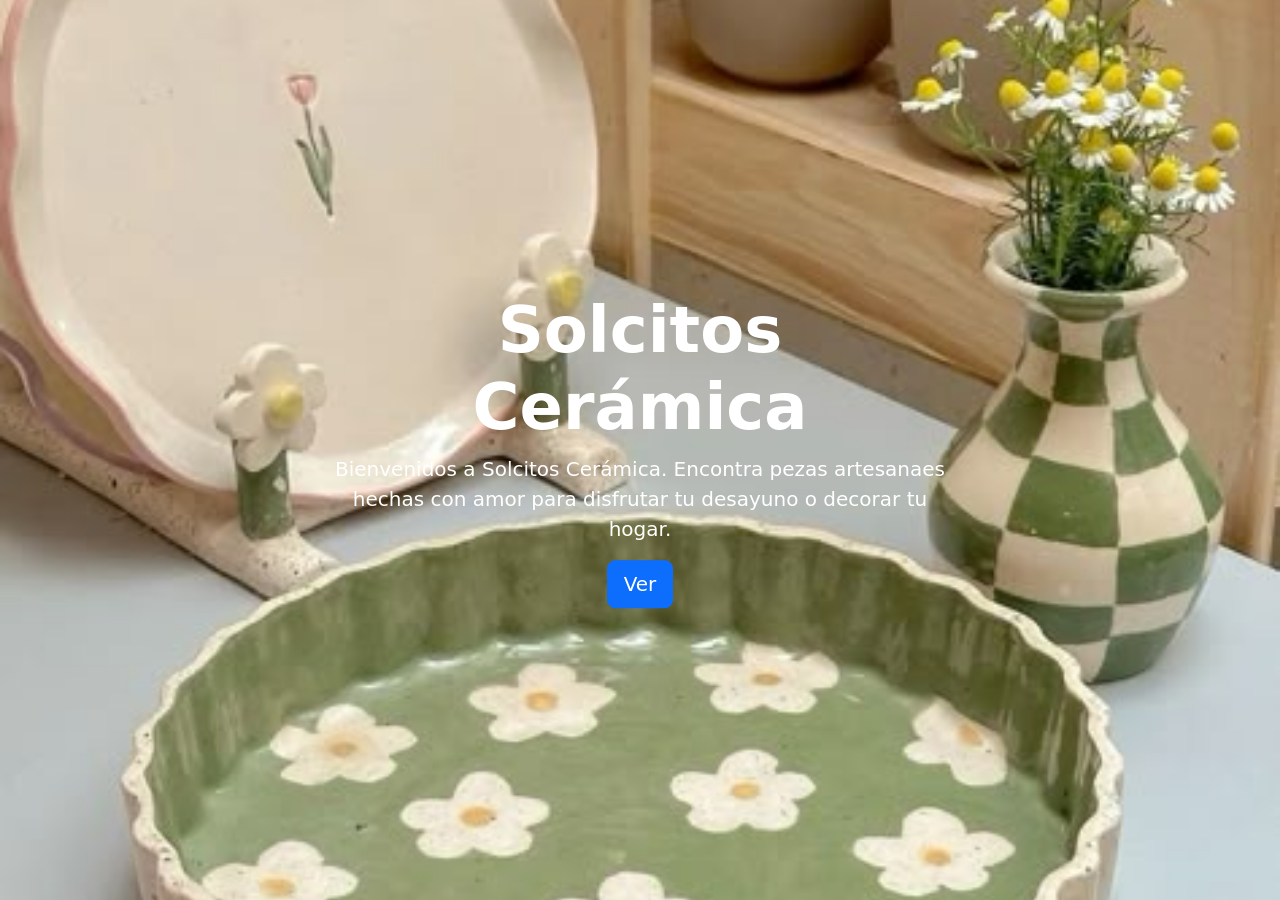
<file: index.html>
<!DOCTYPE html>
<html lang="en">
<head>
    <meta charset="UTF-8">
    <meta name="viewport" content="width=device-width, initial-scale=1.0">
    <title>Document</title>
    <link rel="stylesheet" href="style.css">
    <link href="https://cdn.jsdelivr.net/npm/bootstrap@5.3.8/dist/css/bootstrap.min.css" rel="stylesheet" integrity="sha384-sRIl4kxILFvY47J16cr9ZwB07vP4J8+LH7qKQnuqkuIAvNWLzeN8tE5YBujZqJLB" crossorigin="anonymous">
    <link rel="preconnect" href="https://fonts.googleapis.com">
    <link rel="preconnect" href="https://fonts.gstatic.com" crossorigin>
    <link href="https://fonts.googleapis.com/css2?family=Playfair+Display:wght@600;700&display=swap" rel="stylesheet">
  </head>

<body>
 <div class="position-relative">
   <img src="cosas_de_ceramica.jpg" class="img-fluid w-100" style="height: 100vh; object-fit: cover;">
   <div class="position-absolute top-50 start-50 translate-middle text-center text-white" >
      <h4 class="display-3 fw-bold">Solcitos Cerámica</h4>
      <p class="lead">Bienvenidos a Solcitos Cerámica. Encontra pezas artesanaes hechas con amor para disfrutar tu desayuno o decorar tu hogar.</p>
      <a href="solcito.html" class="btn btn-primary btn-lg">Ver</a>
   </div>
 </div>
</body>
<script src="https://cdn.jsdelivr.net/npm/bootstrap@5.3.8/dist/js/bootstrap.bundle.min.js" integrity="sha384-FKyoEForCGlyvwx9Hj09JcYn3nv7wiPVlz7YYwJrWVcXK/BmnVDxM+D2scQbITxI" crossorigin="anonymous"></script>
</html>
</file>
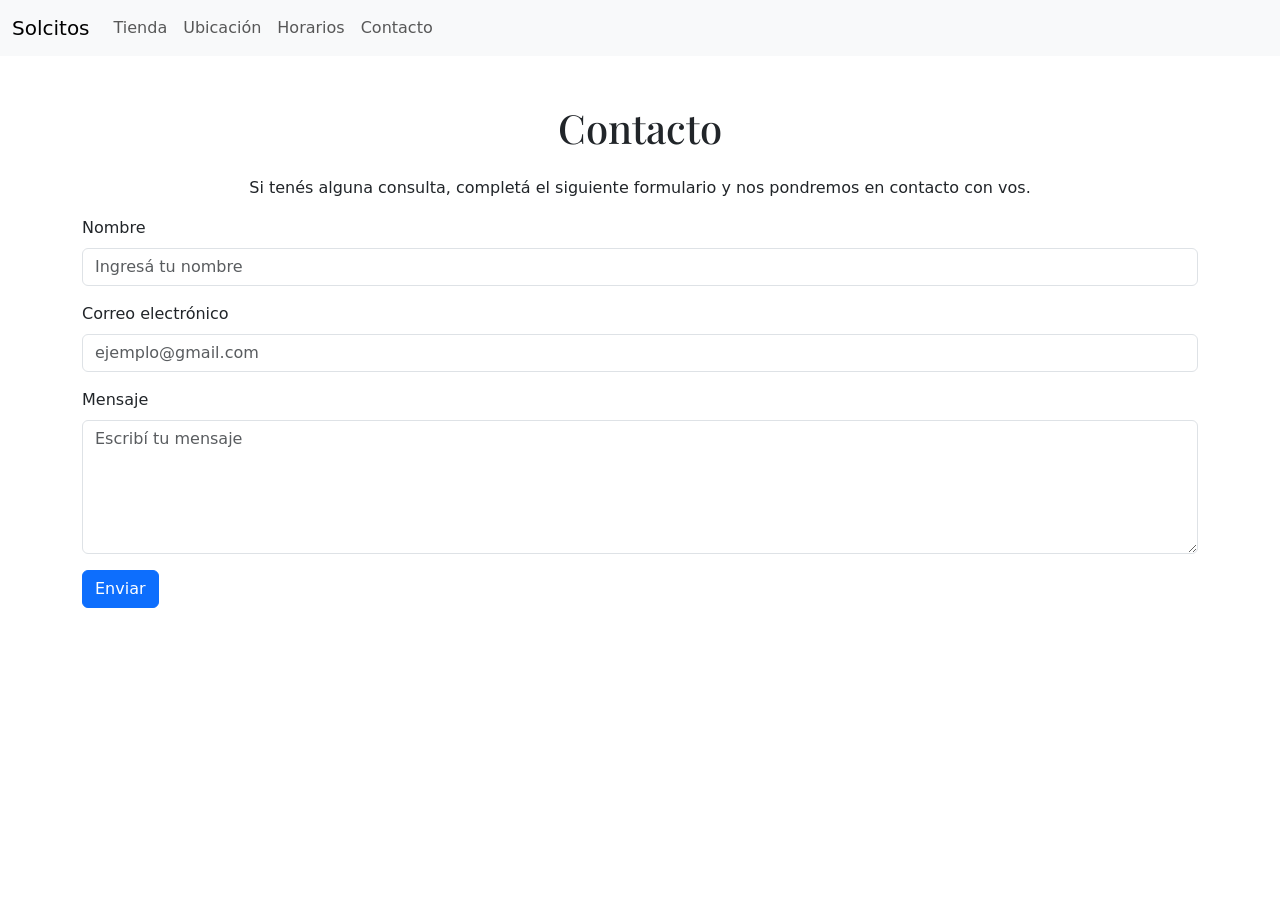
<file: contacto.html>
<!DOCTYPE html>
<html lang="en">
<head>
    <meta charset="UTF-8">
    <meta name="viewport" content="width=device-width, initial-scale=1.0">
    <title>Document</title>
    <link rel="stylesheet" href="style.css">
    <link href="https://cdn.jsdelivr.net/npm/bootstrap@5.3.8/dist/css/bootstrap.min.css" rel="stylesheet" integrity="sha384-sRIl4kxILFvY47J16cr9ZwB07vP4J8+LH7qKQnuqkuIAvNWLzeN8tE5YBujZqJLB" crossorigin="anonymous">
    <link rel="preconnect" href="https://fonts.googleapis.com">
    <link rel="preconnect" href="https://fonts.gstatic.com" crossorigin>
    <link href="https://fonts.googleapis.com/css2?family=Playfair+Display:wght@600;700&display=swap" rel="stylesheet">
  </head>
<body>
    <nav class="navbar navbar-expand-lg bg-body-tertiary">
   <div class="container-fluid">
     <a class="navbar-brand" href="solcito.html">Solcitos</a>
     <button class="navbar-toggler" type="button" data-bs-toggle="collapse" data-bs-target="#navbarNav" aria-controls="navbarNav" aria-expanded="false" aria-label="Toggle navigation">
       <span class="navbar-toggler-icon"></span>
     </button>
     <div class="collapse navbar-collapse" id="navbarNav">
       <ul class="navbar-nav">
         <li class="nav-item">
           <a class="nav-link" href="home.html">Tienda</a>
         </li>
         <li class="nav-item">
           <a class="nav-link" href="ubicacion.html">Ubicación</a>
         </li>
          <li class="nav-item">
           <a class="nav-link" href="horarios.html">Horarios</a>
         </li>
         <li class="nav-item">
           <a class="nav-link" href="contacto.html">Contacto</a>
         </li>
       </ul>
     </div>
   </div>
 </nav>  
 <div class="container mt-5">
     <h1 class="text-center mb-4">Contacto</h1>
     <p class="text-center">
        Si tenés alguna consulta, completá el siguiente formulario y nos pondremos en contacto con vos.
     </p>
     <form>
         <div class="mb-3">
             <label for="nombre" class="form-label">Nombre</label>
             <input type="text" class="form-control" id="nombre" placeholder="Ingresá tu nombre">
         </div>
         <div class="mb-3">
             <label for="correo" class="form-label">Correo electrónico</label>
             <input type="email" class="form-control" id="correo" placeholder="ejemplo@gmail.com">
         </div>
         <div class="mb-3">
             <label for="mensaje" class="form-label">Mensaje</label>
             <textarea class="form-control" id="mensaje" rows="5" placeholder="Escribí tu mensaje"></textarea>
         </div>
         <button type="submit" class="btn btn-primary">
             Enviar
         </button>
     </form>
 </div>
</body>
<script src="https://cdn.jsdelivr.net/npm/bootstrap@5.3.8/dist/js/bootstrap.bundle.min.js" integrity="sha384-FKyoEForCGlyvwx9Hj09JcYn3nv7wiPVlz7YYwJrWVcXK/BmnVDxM+D2scQbITxI" crossorigin="anonymous"></script>
</html>
</file>
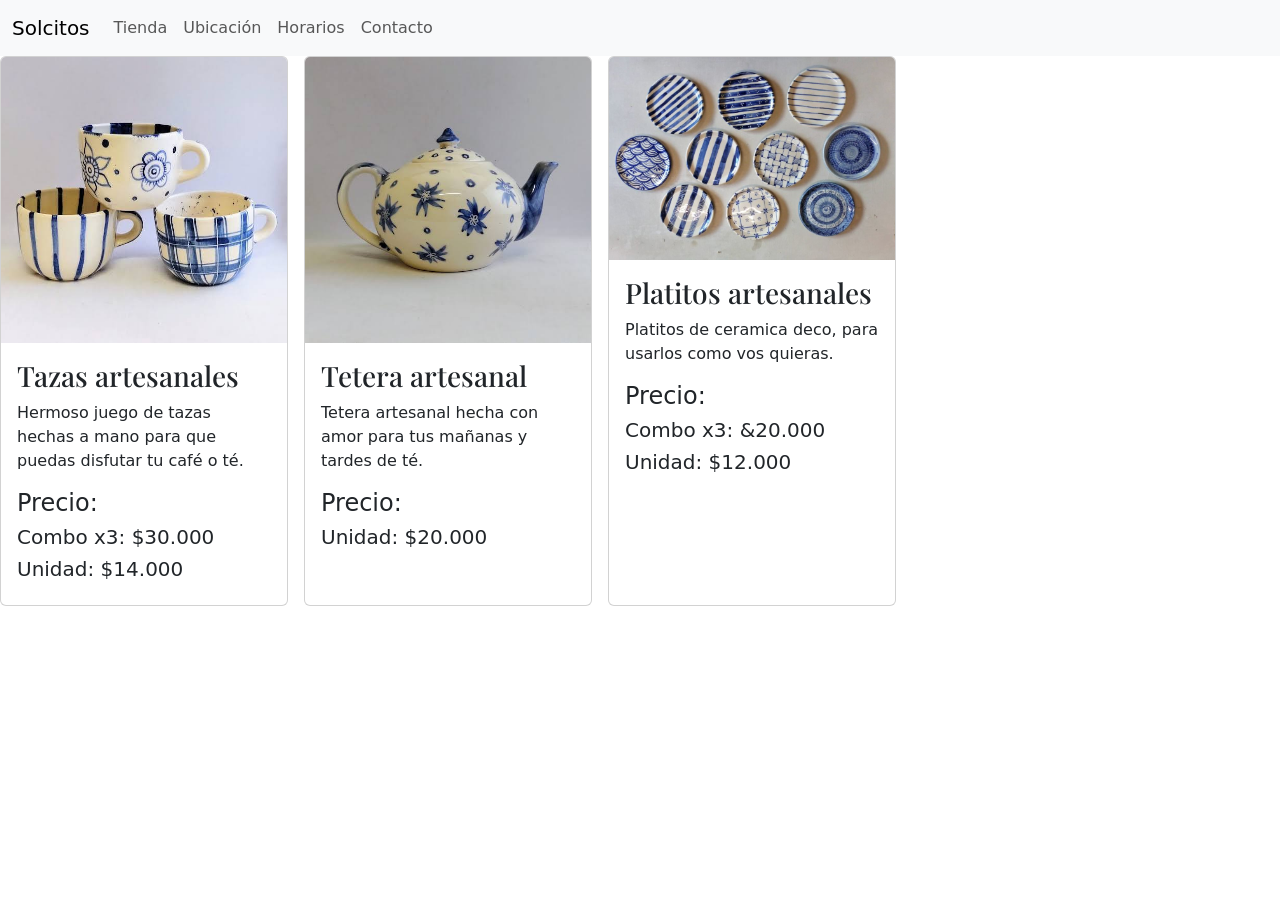
<file: home.html>
<!DOCTYPE html>
<html lang="en">
<head>
    <meta charset="UTF-8">
    <meta name="viewport" content="width=device-width, initial-scale=1.0">
    <title>Document</title>
    <link rel="stylesheet" href="style.css">
    <link href="https://cdn.jsdelivr.net/npm/bootstrap@5.3.8/dist/css/bootstrap.min.css" rel="stylesheet" integrity="sha384-sRIl4kxILFvY47J16cr9ZwB07vP4J8+LH7qKQnuqkuIAvNWLzeN8tE5YBujZqJLB" crossorigin="anonymous">
    <link rel="preconnect" href="https://fonts.googleapis.com">
    <link rel="preconnect" href="https://fonts.gstatic.com" crossorigin>
    <link href="https://fonts.googleapis.com/css2?family=Playfair+Display:wght@600;700&display=swap" rel="stylesheet">
</head>
<body>
 <nav class="navbar navbar-expand-lg bg-body-tertiary">
   <div class="container-fluid">
     <a class="navbar-brand" href="solcito.html">Solcitos</a>
     <button class="navbar-toggler" type="button" data-bs-toggle="collapse" data-bs-target="#navbarNav" aria-controls="navbarNav" aria-expanded="false" aria-label="Toggle navigation">
       <span class="navbar-toggler-icon"></span>
     </button>
     <div class="collapse navbar-collapse" id="navbarNav">
       <ul class="navbar-nav">
         <li class="nav-item">
           <a class="nav-link" href="home.html">Tienda</a>
         </li>
         <li class="nav-item">
           <a class="nav-link" href="ubicacion.html">Ubicación</a>
         </li>
          <li class="nav-item">
           <a class="nav-link" href="horarios.html">Horarios</a>
         </li>
         <li class="nav-item">
           <a class="nav-link" href="contacto.html">Contacto</a>
         </li>
       </ul>
     </div>
   </div>
 </nav>  
   <div class="d-flex gap-3" >
    <div class="card" style="width: 18rem;">
       <img src="taza.jpg" class="card-img-top" alt="...">
       <div class="card-body">
          <h3>Tazas artesanales</h3>
          <p class="card-text">Hermoso juego de tazas hechas a mano para que puedas disfutar tu café o té.</p>
          <h4>Precio:</h4>
          <h5>
            Combo x3: $30.000
          </h5>
          <h5>
              Unidad: $14.000
          </h5>
       </div>
    </div>
   
    <div class="card" style="width: 18rem;">
       <img src="tetera.jpg" class="card-img-top" alt="...">
       <div class="card-body">
        <h3>Tetera artesanal</h3>
         <p class="card-text">Tetera artesanal hecha con amor para tus mañanas y tardes de té.</p>
         <h4>Precio:</h4>
         <h5>Unidad: $20.000</h5>
       </div>
    </div>
     <div class="card" style="width: 18rem;">
       <img src="platitos.jpeg" class="card-img-top" alt="...">
       <div class="card-body">
          <h3>Platitos artesanales</h3>
          <p class="card-text">Platitos de ceramica deco, para usarlos como vos quieras.</p>
          <h4>Precio:</h4>
          <h5>
            Combo x3: &20.000
          </h5>
          <h5>
            Unidad: $12.000
          </h5>
       </div>
    </div>
  </div>
</body>
<script src="https://cdn.jsdelivr.net/npm/bootstrap@5.3.8/dist/js/bootstrap.bundle.min.js" integrity="sha384-FKyoEForCGlyvwx9Hj09JcYn3nv7wiPVlz7YYwJrWVcXK/BmnVDxM+D2scQbITxI" crossorigin="anonymous"></script>
</html>
</file>
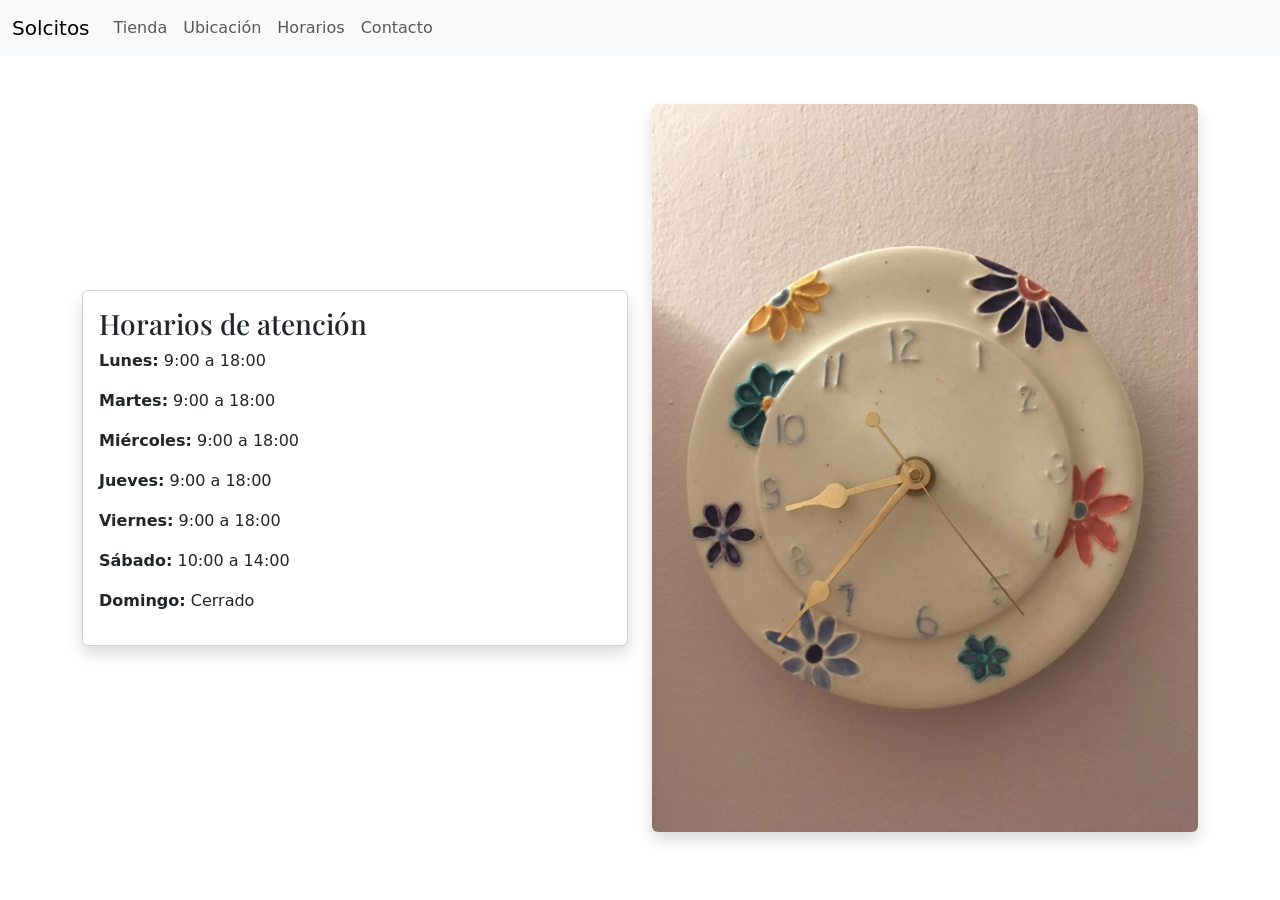
<file: horarios.html>
<!DOCTYPE html>
<html lang="en">
<head>
    <meta charset="UTF-8">
    <meta name="viewport" content="width=device-width, initial-scale=1.0">
    <title>Document</title>
    <link rel="stylesheet" href="style.css">
    <link href="https://cdn.jsdelivr.net/npm/bootstrap@5.3.8/dist/css/bootstrap.min.css" rel="stylesheet" integrity="sha384-sRIl4kxILFvY47J16cr9ZwB07vP4J8+LH7qKQnuqkuIAvNWLzeN8tE5YBujZqJLB" crossorigin="anonymous">
    <link rel="preconnect" href="https://fonts.googleapis.com">
    <link rel="preconnect" href="https://fonts.gstatic.com" crossorigin>
    <link href="https://fonts.googleapis.com/css2?family=Playfair+Display:wght@600;700&display=swap" rel="stylesheet">
  </head>
<body>
    <nav class="navbar navbar-expand-lg bg-body-tertiary">
   <div class="container-fluid">
     <a class="navbar-brand" href="solcito.html">Solcitos</a>
     <button class="navbar-toggler" type="button" data-bs-toggle="collapse" data-bs-target="#navbarNav" aria-controls="navbarNav" aria-expanded="false" aria-label="Toggle navigation">
       <span class="navbar-toggler-icon"></span>
     </button>
     <div class="collapse navbar-collapse" id="navbarNav">
       <ul class="navbar-nav">
         <li class="nav-item">
           <a class="nav-link" href="home.html">Tienda</a>
         </li>
         <li class="nav-item">
           <a class="nav-link" href="ubicacion.html">Ubicación</a>
         </li>
          <li class="nav-item">
           <a class="nav-link" href="horarios.html">Horarios</a>
         </li>
         <li class="nav-item">
           <a class="nav-link" href="contacto.html">Contacto</a>
         </li>
       </ul>
     </div>
   </div>
 </nav> 
    <div class="container mt-5">
    <div class="row align-items-center">
        <div class="col-md-6">
            <div class="card shadow">
                <div class="card-body">
                    <h3 class="card-title">Horarios de atención</h3>
                    <p><strong>Lunes:</strong> 9:00 a 18:00</p>
                    <p><strong>Martes:</strong> 9:00 a 18:00</p>
                    <p><strong>Miércoles:</strong> 9:00 a 18:00</p>
                    <p><strong>Jueves:</strong> 9:00 a 18:00</p>
                    <p><strong>Viernes:</strong> 9:00 a 18:00</p>
                    <p><strong>Sábado:</strong> 10:00 a 14:00</p>
                    <p><strong>Domingo:</strong> Cerrado</p>
                </div>
            </div>
        </div>
        <div class="col-md-6 text-center">
            <img src="reloj.jpg" class="img-fluid rounded shadow" alt="">
        </div>
    </div>
</div>
</body>
<script src="https://cdn.jsdelivr.net/npm/bootstrap@5.3.8/dist/js/bootstrap.bundle.min.js" integrity="sha384-FKyoEForCGlyvwx9Hj09JcYn3nv7wiPVlz7YYwJrWVcXK/BmnVDxM+D2scQbITxI" crossorigin="anonymous"></script>
</html>
</file>
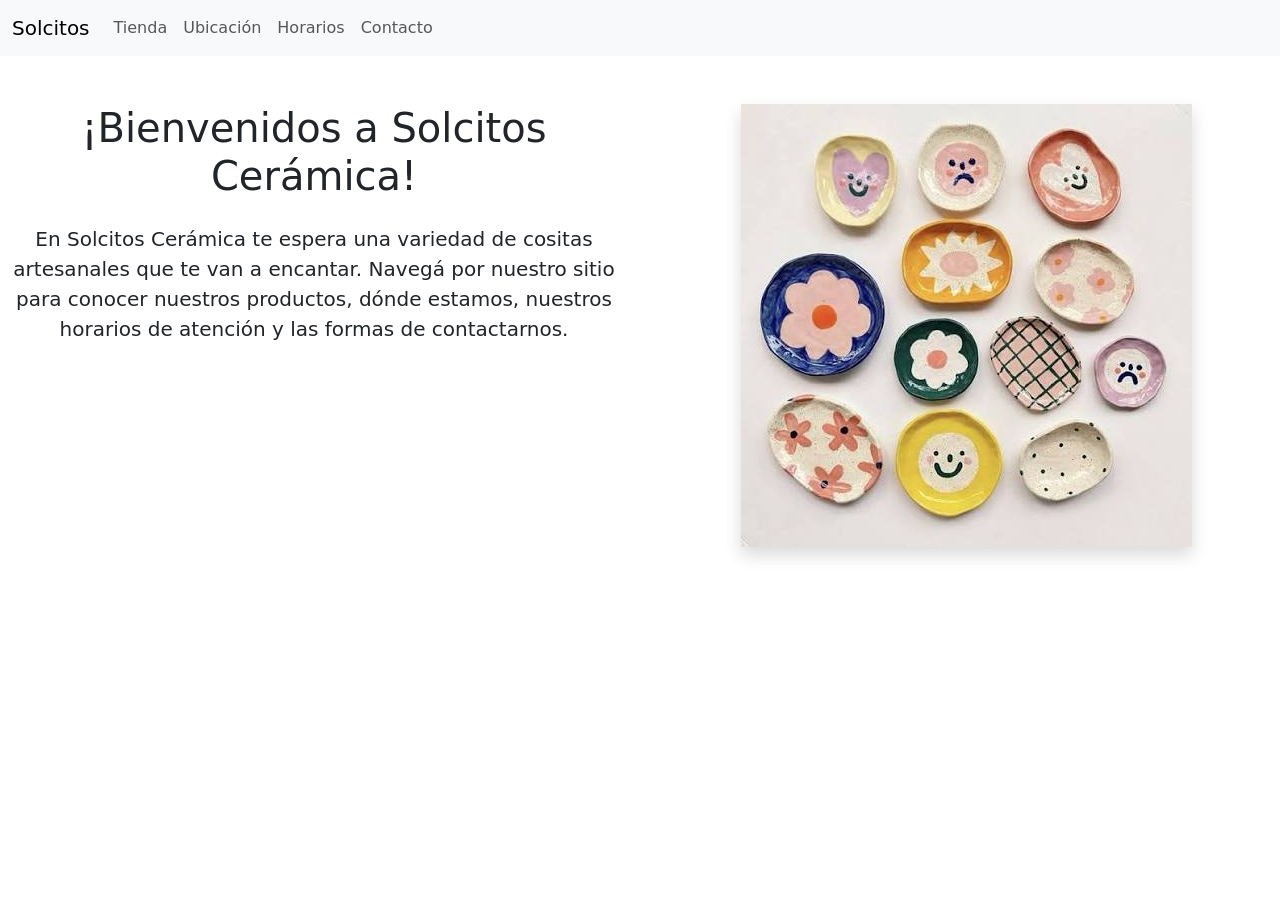
<file: solcito.html>
<!DOCTYPE html>
<html lang="en">
<head>
    <meta charset="UTF-8">
    <meta name="viewport" content="width=device-width, initial-scale=1.0">
    <title>Document</title>
    <link href="https://cdn.jsdelivr.net/npm/bootstrap@5.3.8/dist/css/bootstrap.min.css" rel="stylesheet" integrity="sha384-sRIl4kxILFvY47J16cr9ZwB07vP4J8+LH7qKQnuqkuIAvNWLzeN8tE5YBujZqJLB" crossorigin="anonymous">
</head>
<body>
    <nav class="navbar navbar-expand-lg bg-body-tertiary">
   <div class="container-fluid">
     <a class="navbar-brand" href="solcito.html">Solcitos</a>
     <button class="navbar-toggler" type="button" data-bs-toggle="collapse" data-bs-target="#navbarNav" aria-controls="navbarNav" aria-expanded="false" aria-label="Toggle navigation">
       <span class="navbar-toggler-icon"></span>
     </button>
     <div class="collapse navbar-collapse" id="navbarNav">
       <ul class="navbar-nav">
         <li class="nav-item">
           <a class="nav-link" href="home.html">Tienda</a>
         </li>
         <li class="nav-item">
           <a class="nav-link" href="ubicacion.html">Ubicación</a>
         </li>
          <li class="nav-item">
           <a class="nav-link" href="horarios.html">Horarios</a>
         </li>
         <li class="nav-item">
           <a class="nav-link" href="contacto.html">Contacto</a>
         </li>
       </ul>
     </div>
   </div>
 </nav>
  <div class="containr text-center mt-5">
     <div class="row aling-items-center">
         <div class="col-md-6">
             <h1>¡Bienvenidos a Solcitos Cerámica!</h1>
             <p class="lead mt-4">
               En Solcitos Cerámica te espera una variedad de cositas artesanales que te van a encantar.
               Navegá por nuestro sitio para conocer nuestros productos, dónde estamos, nuestros horarios de atención y las formas de contactarnos.
             </p>
         </div>
         <div class="col-md-6 text-center">
             <img src="cositas_ceramica.jpg" class="img-fluid rouded shadow">
         </div>  
     </div>
  </div>

</body>
<script src="https://cdn.jsdelivr.net/npm/bootstrap@5.3.8/dist/js/bootstrap.bundle.min.js" integrity="sha384-FKyoEForCGlyvwx9Hj09JcYn3nv7wiPVlz7YYwJrWVcXK/BmnVDxM+D2scQbITxI" crossorigin="anonymous"></script>
</html>
</file>
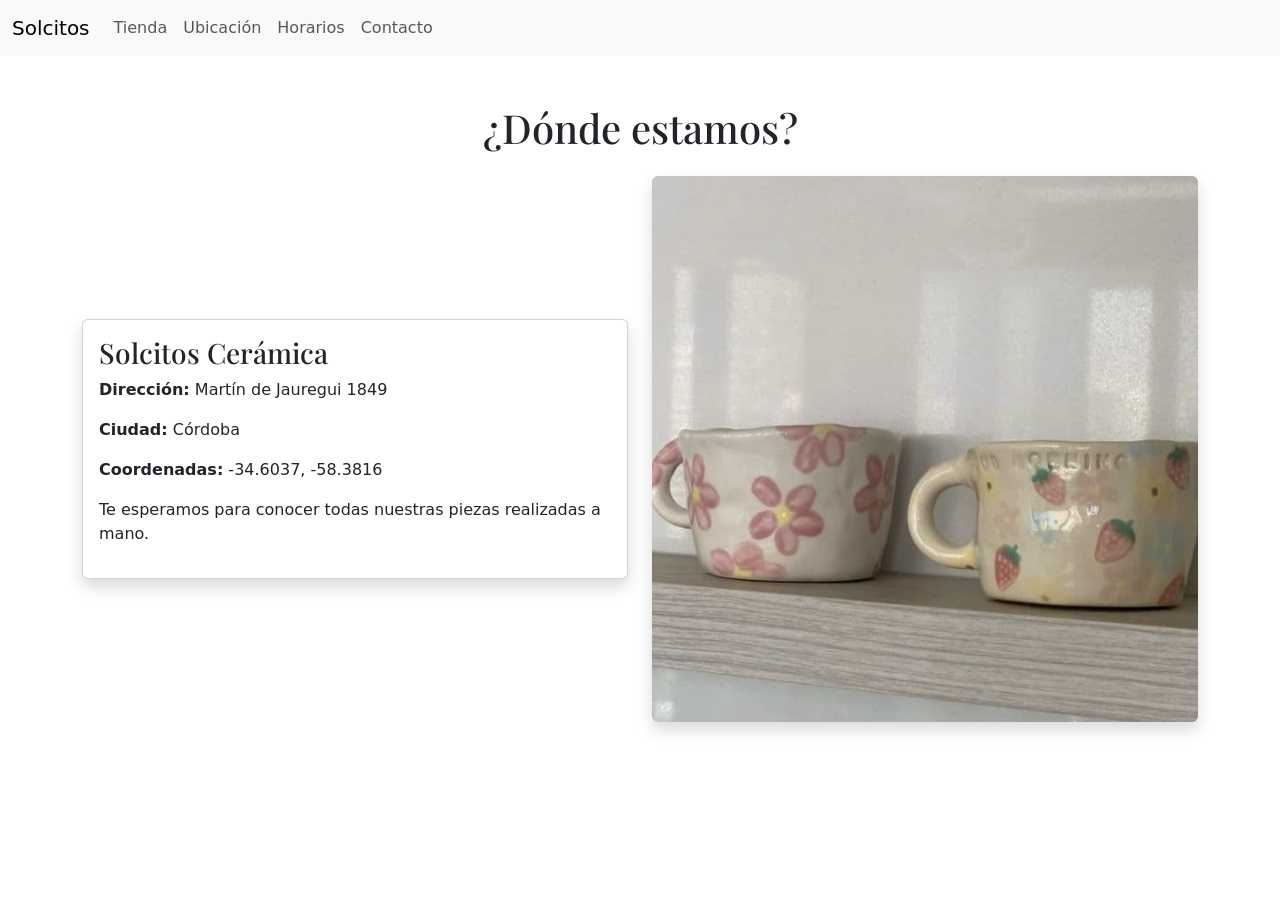
<file: ubicacion.html>
<!DOCTYPE html>
<html lang="en">
<head>
    <meta charset="UTF-8">
    <meta name="viewport" content="width=device-width, initial-scale=1.0">
    <title>Document</title>
    <link rel="stylesheet" href="style.css">
    <link href="https://cdn.jsdelivr.net/npm/bootstrap@5.3.8/dist/css/bootstrap.min.css" rel="stylesheet" integrity="sha384-sRIl4kxILFvY47J16cr9ZwB07vP4J8+LH7qKQnuqkuIAvNWLzeN8tE5YBujZqJLB" crossorigin="anonymous">
    <link rel="preconnect" href="https://fonts.googleapis.com">
    <link rel="preconnect" href="https://fonts.gstatic.com" crossorigin>
    <link href="https://fonts.googleapis.com/css2?family=Playfair+Display:wght@600;700&display=swap" rel="stylesheet">
  </head>
<body>
   <nav class="navbar navbar-expand-lg bg-body-tertiary">
   <div class="container-fluid">
     <a class="navbar-brand" href="solcito.html">Solcitos</a>
     <button class="navbar-toggler" type="button" data-bs-toggle="collapse" data-bs-target="#navbarNav" aria-controls="navbarNav" aria-expanded="false" aria-label="Toggle navigation">
       <span class="navbar-toggler-icon"></span>
     </button>
     <div class="collapse navbar-collapse" id="navbarNav">
       <ul class="navbar-nav">
         <li class="nav-item">
           <a class="nav-link" href="home.html">Tienda</a>
         </li>
         <li class="nav-item">
           <a class="nav-link" href="ubicacion.html">Ubicación</a>
         </li>
          <li class="nav-item">
           <a class="nav-link" href="horarios.html">Horarios</a>
         </li>
         <li class="nav-item">
           <a class="nav-link" href="contacto.html">Contacto</a>
         </li>
       </ul>
     </div>
   </div>
 </nav>  
 <div class="container mt-5">
    <h1 class="text-center mb-4">¿Dónde estamos?</h1>
    <div class="row align-items-center">
        <div class="col-md-6">
            <div class="card shadow">
                <div class="card-body">
                    <h3>Solcitos Cerámica</h3>
                    <p><strong>Dirección:</strong> Martín de Jauregui 1849</p>
                    <p><strong>Ciudad:</strong> Córdoba</p>
                    <p><strong>Coordenadas:</strong> -34.6037, -58.3816</p>
                    <p>
                        Te esperamos para conocer todas nuestras piezas
                        realizadas a mano.
                    </p>
                </div>
            </div>
        </div>
        <div class="col-md-6 text-center">
            <img src="dos_tazas.jpg" class="img-fluid rounded shadow" alt="">
        </div>
    </div>
 </div>
</body>
<script src="https://cdn.jsdelivr.net/npm/bootstrap@5.3.8/dist/js/bootstrap.bundle.min.js" integrity="sha384-FKyoEForCGlyvwx9Hj09JcYn3nv7wiPVlz7YYwJrWVcXK/BmnVDxM+D2scQbITxI" crossorigin="anonymous"></script>
</html>
</file>
<file: style.css>
h1, h2, h3 {
    font-family: "Playfair Display", serif;
}
</file>
